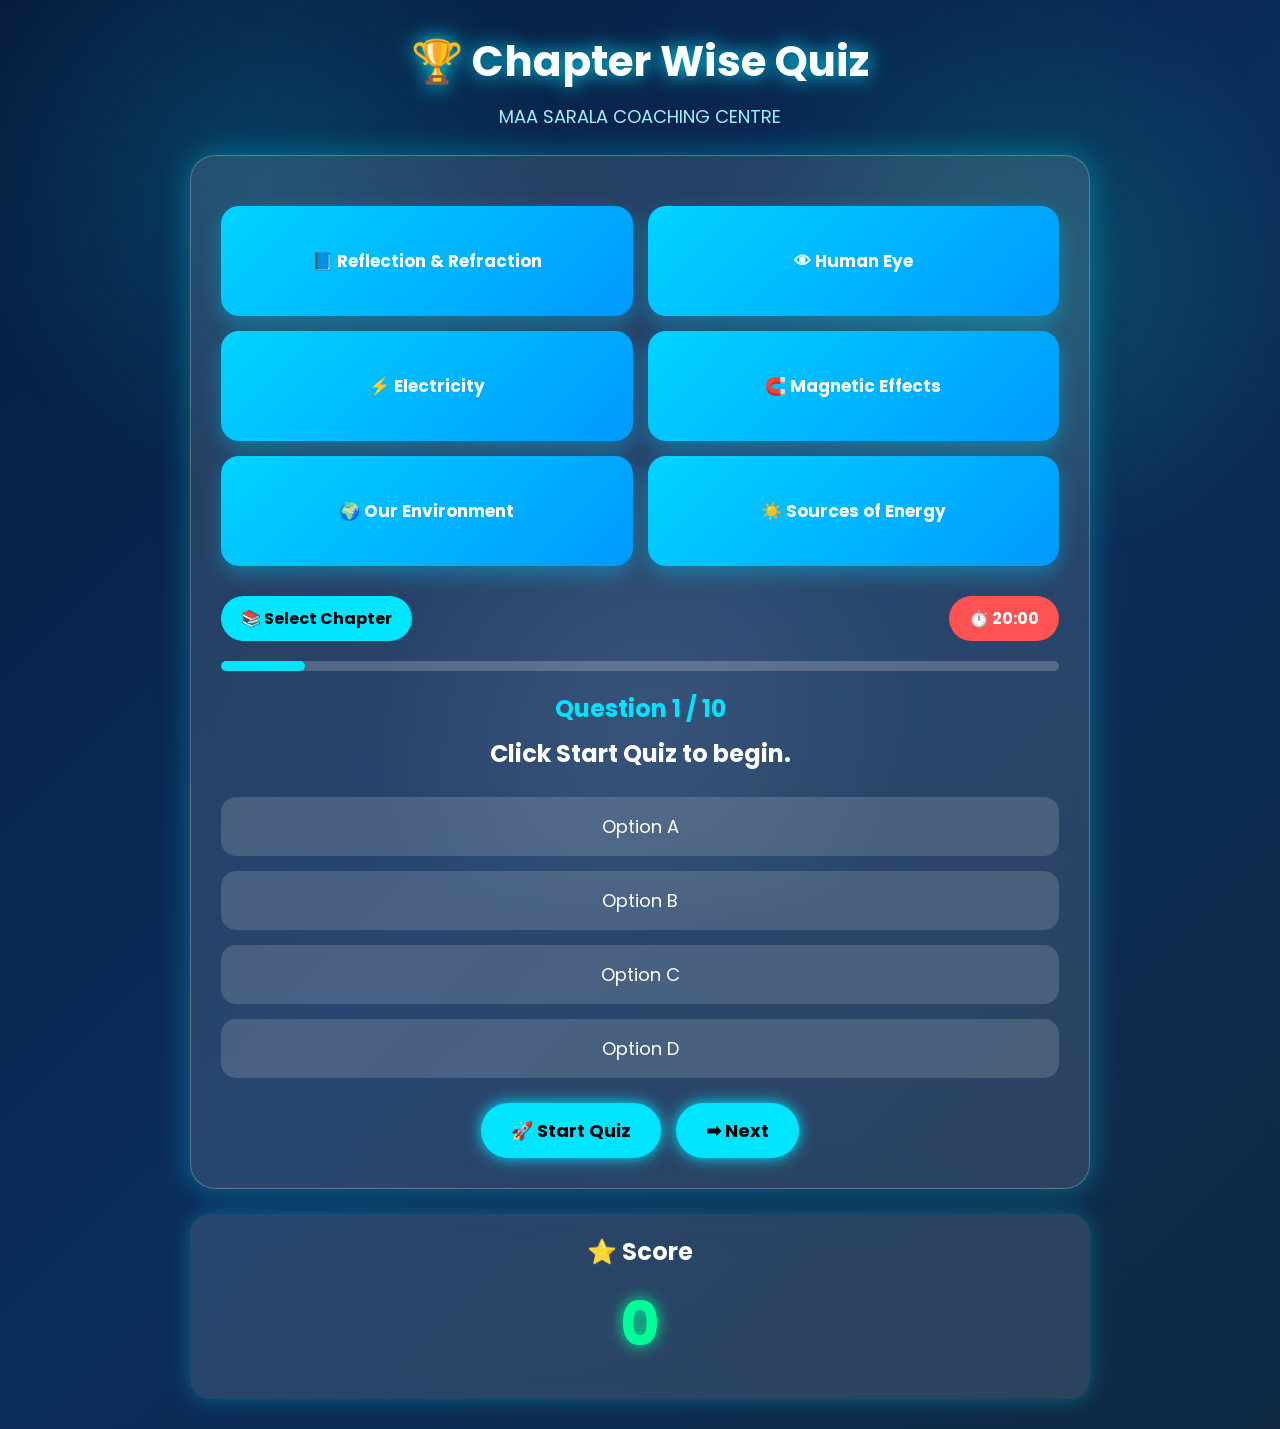
<file: daily-quiz.html>
<!DOCTYPE html>
<html lang="en">
<head>

<meta charset="UTF-8">
<meta name="viewport" content="width=device-width,initial-scale=1.0">

<title>Chapter Wise Quiz| MAA SARALA COACHING CENTRE</title>

<link rel="preconnect" href="https://fonts.googleapis.com">
<link rel="preconnect" href="https://fonts.gstatic.com" crossorigin>

<link href="https://fonts.googleapis.com/css2?family=Poppins:wght@300;400;600;700&display=swap" rel="stylesheet">

<link rel="stylesheet" href="daily-quiz.css">

</head>

<body>

<div class="background"></div>

<div class="container">

<h1>
🏆 Chapter Wise Quiz
</h1>

<p class="subtitle">

MAA SARALA COACHING CENTRE

</p>

<div class="glass">
<div class="chapters">

<button class="chapter-btn" onclick="loadChapter('reflection')">
📘 Reflection & Refraction
</button>

<button class="chapter-btn" onclick="loadChapter('humanEye')">
👁 Human Eye
</button>

<button class="chapter-btn" onclick="loadChapter('electricity')">
⚡ Electricity
</button>

<button class="chapter-btn" onclick="loadChapter('magnetic')">
🧲 Magnetic Effects
</button>

<button class="chapter-btn" onclick="loadChapter('environment')">
🌍 Our Environment
</button>

<button class="chapter-btn" onclick="loadChapter('energy')">
☀️ Sources of Energy
</button>

</div>

<div class="top">

<div class="badge">

📚 Select Chapter

</div>
<div id="timer" class="timer">
    ⏱️ 20:00
</div>

</div>

<div class="progress">

<div id="progressBar"></div>

</div>

<h2 id="questionNumber">

Question 1 / 10

</h2>

<h3 id="question">

Click Start Quiz to begin.

</h3>

<div id="answers">

<button class="answer">Option A</button>

<button class="answer">Option B</button>

<button class="answer">Option C</button>

<button class="answer">Option D</button>

</div>

<div class="buttons">

<button id="startBtn">

🚀 Start Quiz

</button>

<button id="nextBtn">

➡ Next

</button>

</div>

</div>

<div class="scoreCard">

<h2>

⭐ Score

</h2>

<h1 id="score">

0

</h1>

</div>

</div>

<script src="daily-quiz.js"></script>

</body>

</html>
</file>
<file: daily-quiz.css>
*{
margin:0;
padding:0;
box-sizing:border-box;
font-family:'Poppins',sans-serif;
}

body{
background:linear-gradient(135deg,#071c3d,#0b2d5c,#102a43);
min-height:100vh;
overflow-x:hidden;
display:flex;
justify-content:center;
align-items:center;
padding:30px;
}

.background{
position:fixed;
top:0;
left:0;
width:100%;
height:100%;
background:
radial-gradient(circle at 20% 20%,rgba(0,229,255,.15),transparent 25%),
radial-gradient(circle at 80% 30%,rgba(0,255,170,.15),transparent 25%),
radial-gradient(circle at 50% 80%,rgba(255,255,255,.08),transparent 30%);
animation:bgMove 12s linear infinite;
z-index:-1;
}

@keyframes bgMove{
0%{transform:scale(1) rotate(0deg);}
50%{transform:scale(1.08) rotate(2deg);}
100%{transform:scale(1) rotate(0deg);}
}

.container{
width:100%;
max-width:900px;
text-align:center;
}

h1{
color:#fff;
font-size:42px;
text-shadow:0 0 20px #00e5ff;
margin-bottom:10px;
}

.subtitle{
color:#9fefff;
font-size:18px;
margin-bottom:25px;
}

.glass{
background:rgba(255,255,255,.12);
backdrop-filter:blur(18px);
-webkit-backdrop-filter:blur(18px);
border:1px solid rgba(255,255,255,.25);
border-radius:25px;
padding:30px;
box-shadow:0 0 30px rgba(0,229,255,.35);
}

.top{
display:flex;
justify-content:space-between;
align-items:center;
margin-bottom:20px;
}

.badge{
background:#00e5ff;
color:#000;
padding:10px 20px;
border-radius:30px;
font-weight:bold;
}

.timer{
background:#ff5252;
color:#fff;
padding:10px 20px;
border-radius:30px;
font-weight:bold;
}

.progress{
width:100%;
height:10px;
background:rgba(255,255,255,.2);
border-radius:20px;
margin:20px 0;
overflow:hidden;
}

#progressBar{
width:10%;
height:100%;
background:#00e5ff;
border-radius:20px;
transition:.4s;
}

#questionNumber{
color:#00e5ff;
margin:20px 0 10px;
}

#question{
color:#fff;
font-size:24px;
margin-bottom:25px;
line-height:1.5;
}

#answers{
display:grid;
grid-template-columns:1fr;
gap:15px;
}

.answer{
padding:16px;
font-size:18px;
border:none;
border-radius:15px;
cursor:pointer;
background:rgba(255,255,255,.15);
color:white;
transition:.3s;
}

.answer:hover{
background:#00e5ff;
color:#000;
transform:scale(1.03);
}

.buttons{
display:flex;
justify-content:center;
gap:15px;
margin-top:25px;
flex-wrap:wrap;
}

#startBtn,#nextBtn{
padding:14px 30px;
font-size:18px;
font-weight:bold;
border:none;
border-radius:35px;
cursor:pointer;
background:#00e5ff;
color:#000;
box-shadow:0 0 15px #00e5ff;
transition:.3s;
}

#startBtn:hover,#nextBtn:hover{
transform:translateY(-3px);
box-shadow:0 0 25px #00e5ff;
}

.scoreCard{
margin-top:25px;
background:rgba(255,255,255,.12);
backdrop-filter:blur(15px);
border-radius:20px;
padding:20px;
box-shadow:0 0 20px rgba(0,229,255,.3);
}

.scoreCard h2{
color:#fff;
}

#score{
font-size:60px;
color:#00ff99;
margin-top:10px;
text-shadow:0 0 15px #00ff99;
}

@media(max-width:600px){

h1{
font-size:30px;
}

#question{
font-size:20px;
}

.top{
flex-direction:column;
gap:15px;
}

}
.chapters{
    display:grid;
    grid-template-columns:1fr 1fr;
    gap:12px;
    margin:20px 0;
}

.chapter-btn{
    padding:15px;
    border:none;
    border-radius:15px;
    background:#00d4ff;
    color:#fff;
    font-size:16px;
    font-weight:bold;
    cursor:pointer;
    transition:.3s;
}

.chapter-btn:hover{
    transform:scale(1.05);
    background:#0099ff;
}
/* ===== Chapter Buttons ===== */

.chapters{
    display:grid;
    grid-template-columns:repeat(2,1fr);
    gap:15px;
    margin:20px 0 30px;
}

.chapter-btn{
    background:linear-gradient(135deg,#00d4ff,#0099ff);
    color:#fff;
    border:none;
    border-radius:18px;
    padding:18px 12px;
    font-size:17px;
    font-weight:700;
    cursor:pointer;
    transition:0.3s;
    box-shadow:0 8px 20px rgba(0,212,255,.35);
    min-height:110px;

    display:flex;
    justify-content:center;
    align-items:center;
    text-align:center;
}

.chapter-btn:hover{
    transform:translateY(-5px);
    box-shadow:0 12px 25px rgba(0,212,255,.5);
}

.chapter-btn:active{
    transform:scale(.96);
}

.chapter-btn.selected{
    background:linear-gradient(135deg,#00ff88,#00c853);
    box-shadow:0 0 25px rgba(0,255,136,.7);
}

@media(max-width:600px){
    .chapters{
        grid-template-columns:1fr;
    }

    .chapter-btn{
        min-height:80px;
        font-size:16px;
    }
}
</file>
